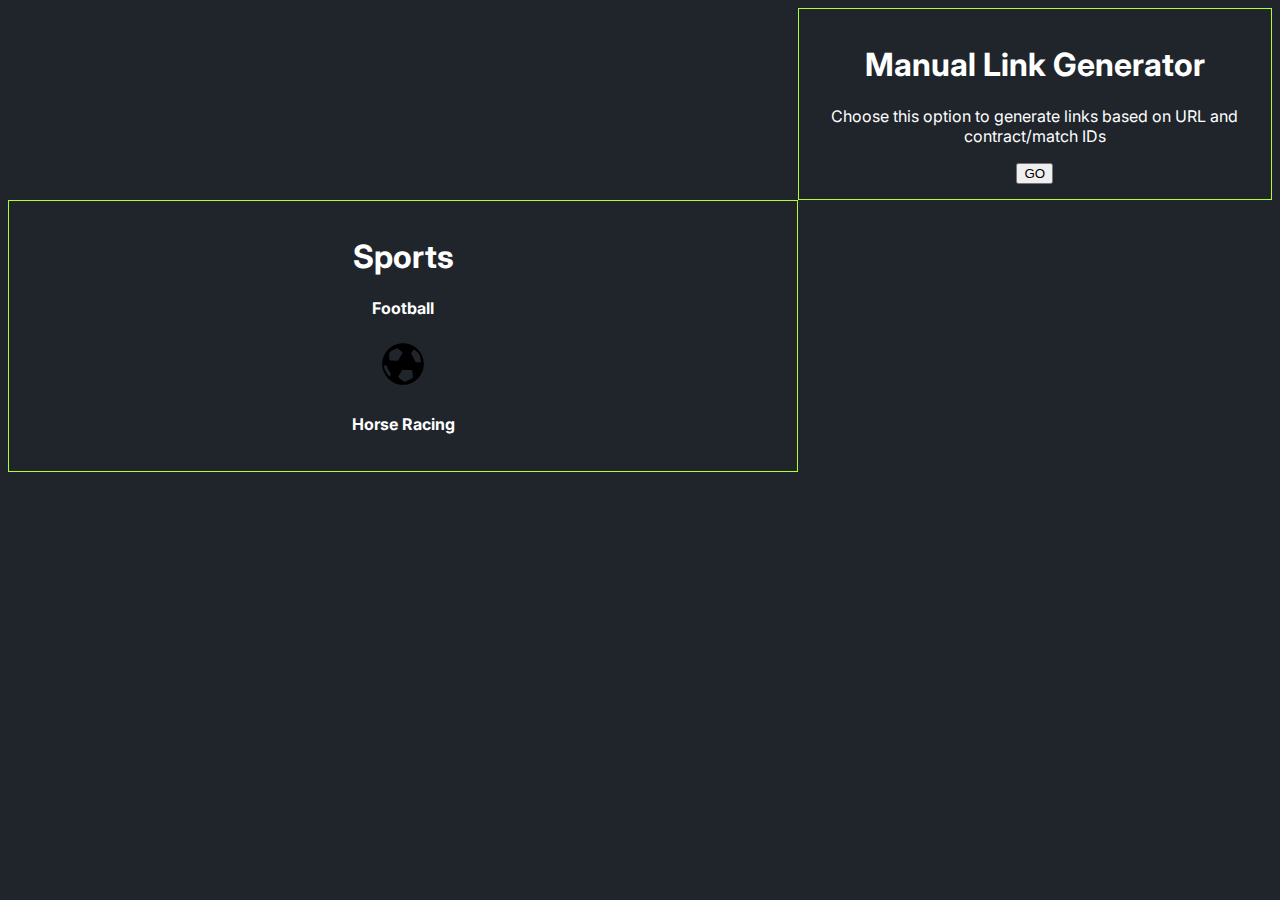
<file: index.html>
<!DOCTYPE html>
<html lang="en">
<head>
    <meta charset="UTF-8">
    <meta name="viewport" content="width=device-width, initial-scale=1.0">
    <link rel="stylesheet" type="text/css" href="style/style.css">
    <link rel="preconnect" href="https://fonts.googleapis.com">
    <link rel="preconnect" href="https://fonts.gstatic.com" crossorigin>
    <link href="https://fonts.googleapis.com/css2?family=Inter:wght@500&display=swap" rel="stylesheet">
    <title>AdTech Link Builder</title>
</head>
<body>
    <div class="manual-generator">
        <h1>Manual Link Generator</h1>
        <p>Choose this option to generate links based on URL and contract/match IDs</p>
        <a href="https://spread.sheet.url" target="_blank">
            <button class="manual-link-button">GO</button>
        </a>
    </div>
    
    <div class="sports">
        <h1>Sports</h1>
        <h4>Football</h4>
        <a href="competitions.html">
            <img src="imgs/football.svg" style="height:50px; width:50px">
        </a>
        <h4>Horse Racing</h4>

    </div>


</body>
</html>
</file>
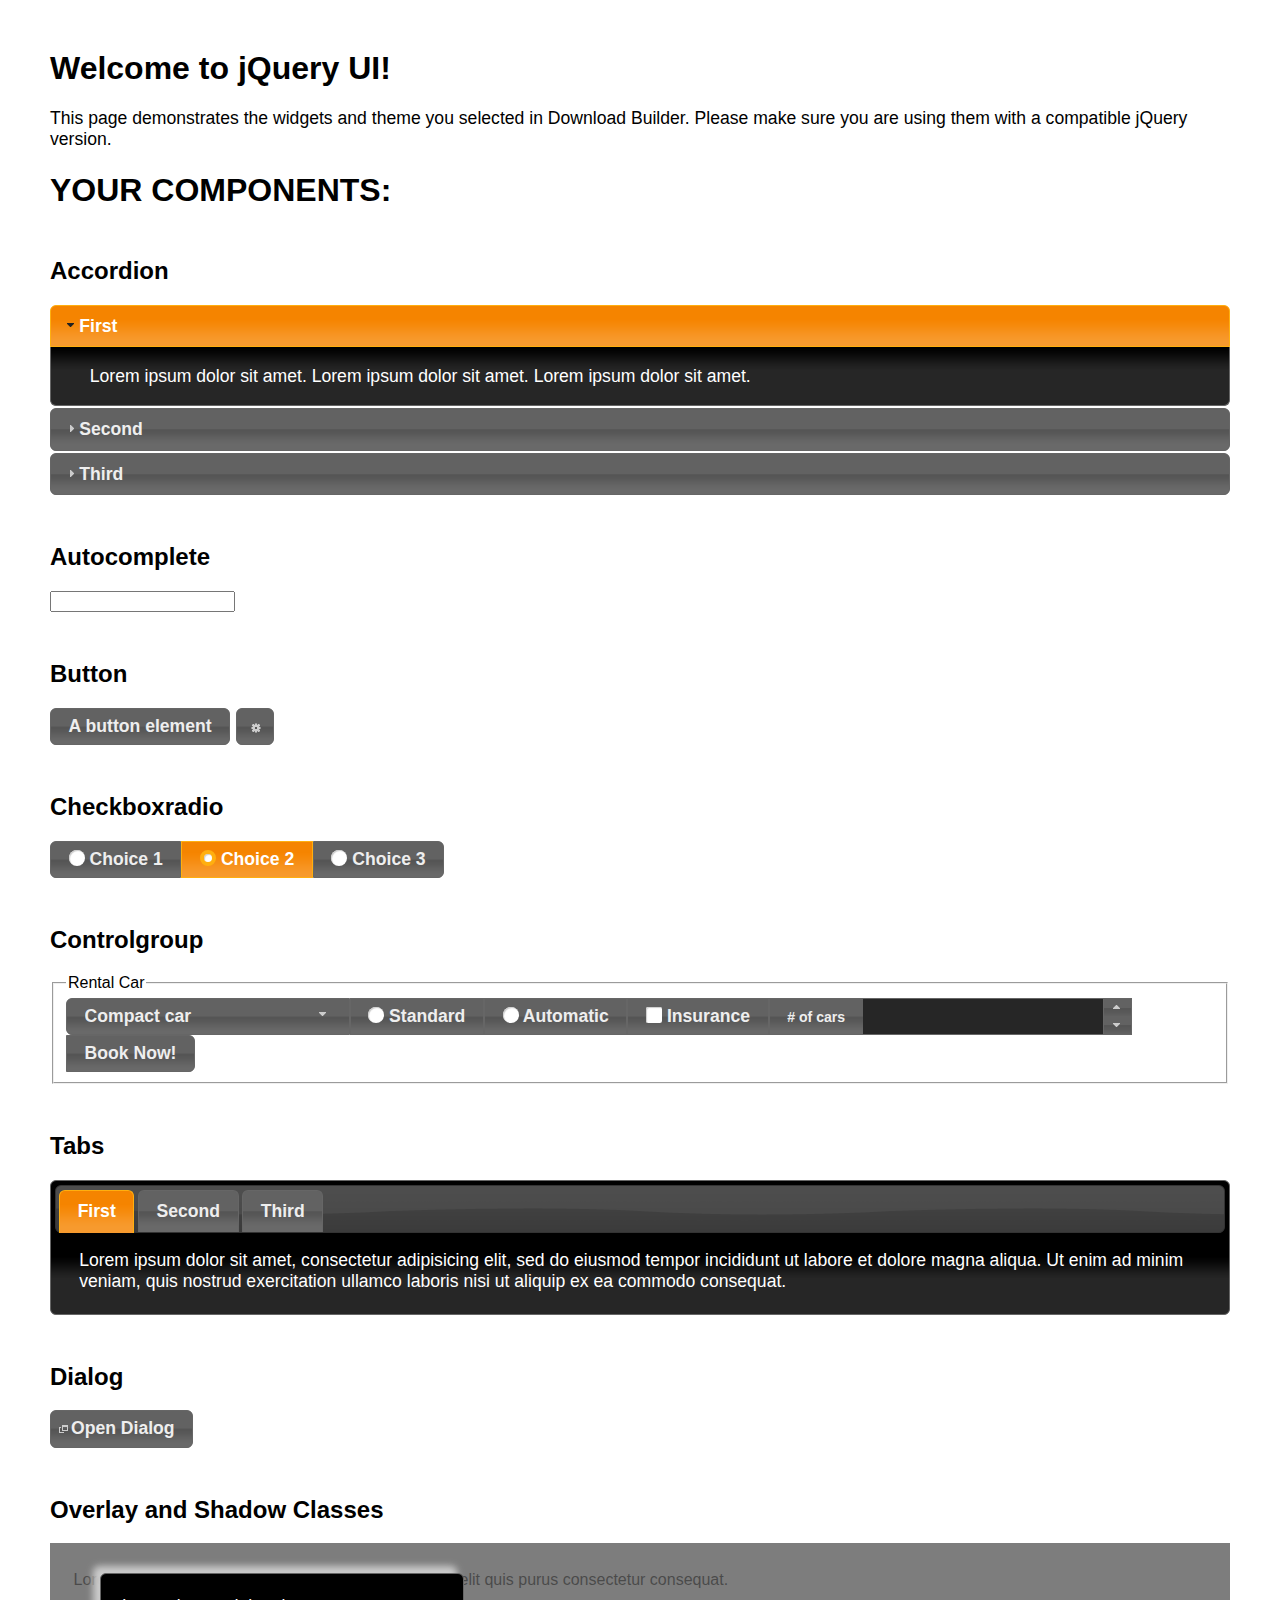
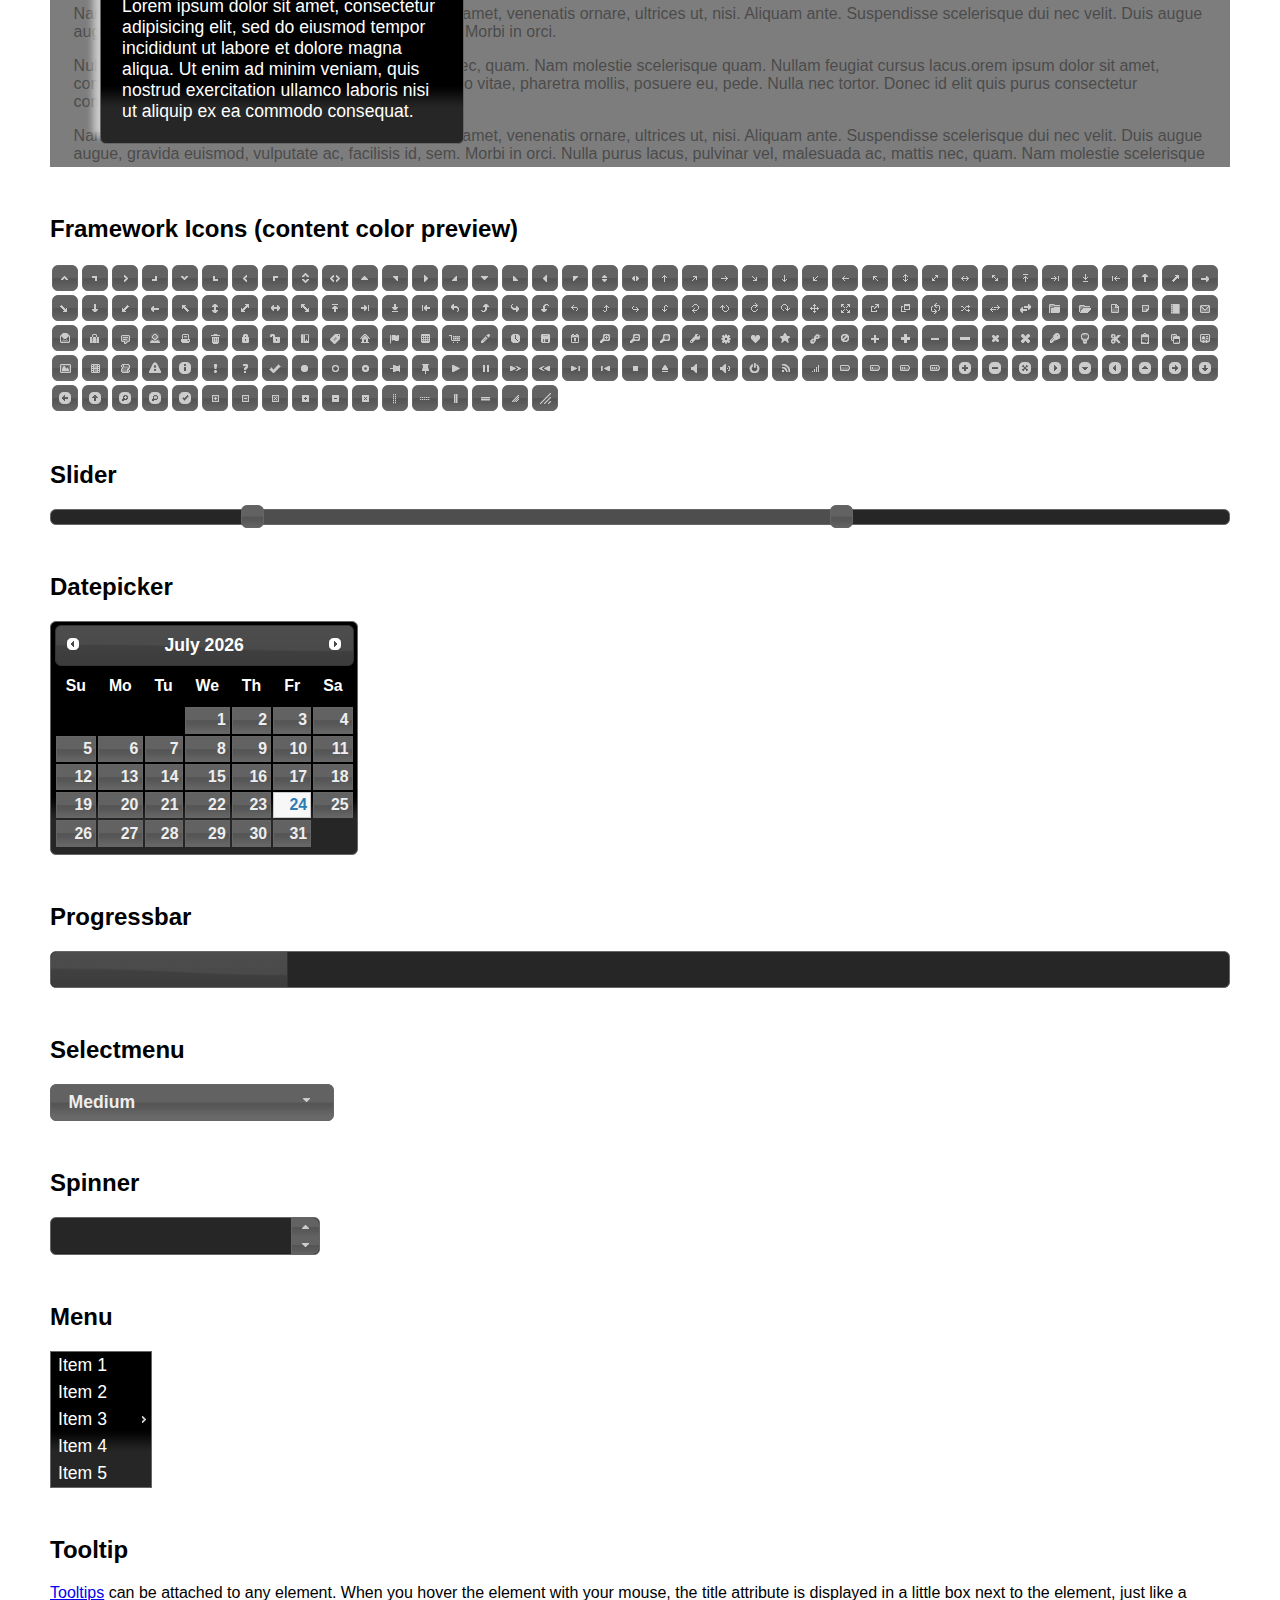
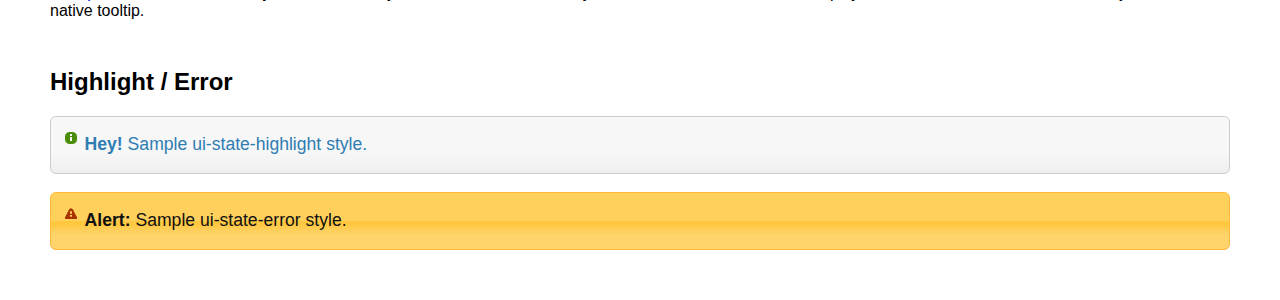
<file: jquery_themed/index.html>
<!doctype html>
<html lang="us">
<head>
	<meta charset="utf-8">
	<title>jQuery UI Example Page</title>
	<link href="jquery-ui.css" rel="stylesheet">
	<style>
	body{
		font-family: "Trebuchet MS", sans-serif;
		margin: 50px;
	}
	.demoHeaders {
		margin-top: 2em;
	}
	#dialog-link {
		padding: .4em 1em .4em 20px;
		text-decoration: none;
		position: relative;
	}
	#dialog-link span.ui-icon {
		margin: 0 5px 0 0;
		position: absolute;
		left: .2em;
		top: 50%;
		margin-top: -8px;
	}
	#icons {
		margin: 0;
		padding: 0;
	}
	#icons li {
		margin: 2px;
		position: relative;
		padding: 4px 0;
		cursor: pointer;
		float: left;
		list-style: none;
	}
	#icons span.ui-icon {
		float: left;
		margin: 0 4px;
	}
	.fakewindowcontain .ui-widget-overlay {
		position: absolute;
	}
	select {
		width: 200px;
	}
	</style>
</head>
<body>

<h1>Welcome to jQuery UI!</h1>

<div class="ui-widget">
	<p>This page demonstrates the widgets and theme you selected in Download Builder. Please make sure you are using them with a compatible jQuery version.</p>
</div>

<h1>YOUR COMPONENTS:</h1>

<!-- Accordion -->
<h2 class="demoHeaders">Accordion</h2>
<div id="accordion">
	<h3>First</h3>
	<div>Lorem ipsum dolor sit amet. Lorem ipsum dolor sit amet. Lorem ipsum dolor sit amet.</div>
	<h3>Second</h3>
	<div>Phasellus mattis tincidunt nibh.</div>
	<h3>Third</h3>
	<div>Nam dui erat, auctor a, dignissim quis.</div>
</div>

<!-- Autocomplete -->
<h2 class="demoHeaders">Autocomplete</h2>
<div>
	<input id="autocomplete" title="type &quot;a&quot;">
</div>

<!-- Button -->
<h2 class="demoHeaders">Button</h2>
<button id="button">A button element</button>
<button id="button-icon">An icon-only button</button>

<!-- Checkboxradio -->
<h2 class="demoHeaders">Checkboxradio</h2>
<form style="margin-top: 1em;">
	<div id="radioset">
		<input type="radio" id="radio1" name="radio"><label for="radio1">Choice 1</label>
		<input type="radio" id="radio2" name="radio" checked="checked"><label for="radio2">Choice 2</label>
		<input type="radio" id="radio3" name="radio"><label for="radio3">Choice 3</label>
	</div>
</form>

<!-- Controlgroup -->
<h2 class="demoHeaders">Controlgroup</h2>
<fieldset>
	<legend>Rental Car</legend>
	<div id="controlgroup">
		<select id="car-type">
			<option>Compact car</option>
			<option>Midsize car</option>
			<option>Full size car</option>
			<option>SUV</option>
			<option>Luxury</option>
			<option>Truck</option>
			<option>Van</option>
		</select>
		<label for="transmission-standard">Standard</label>
		<input type="radio" name="transmission" id="transmission-standard">
		<label for="transmission-automatic">Automatic</label>
		<input type="radio" name="transmission" id="transmission-automatic">
		<label for="insurance">Insurance</label>
		<input type="checkbox" name="insurance" id="insurance">
		<label for="horizontal-spinner" class="ui-controlgroup-label"># of cars</label>
		<input id="horizontal-spinner" class="ui-spinner-input">
		<button>Book Now!</button>
	</div>
</fieldset>

<!-- Tabs -->
<h2 class="demoHeaders">Tabs</h2>
<div id="tabs">
	<ul>
		<li><a href="#tabs-1">First</a></li>
		<li><a href="#tabs-2">Second</a></li>
		<li><a href="#tabs-3">Third</a></li>
	</ul>
	<div id="tabs-1">Lorem ipsum dolor sit amet, consectetur adipisicing elit, sed do eiusmod tempor incididunt ut labore et dolore magna aliqua. Ut enim ad minim veniam, quis nostrud exercitation ullamco laboris nisi ut aliquip ex ea commodo consequat.</div>
	<div id="tabs-2">Phasellus mattis tincidunt nibh. Cras orci urna, blandit id, pretium vel, aliquet ornare, felis. Maecenas scelerisque sem non nisl. Fusce sed lorem in enim dictum bibendum.</div>
	<div id="tabs-3">Nam dui erat, auctor a, dignissim quis, sollicitudin eu, felis. Pellentesque nisi urna, interdum eget, sagittis et, consequat vestibulum, lacus. Mauris porttitor ullamcorper augue.</div>
</div>

<h2 class="demoHeaders">Dialog</h2>
<p>
	<button id="dialog-link" class="ui-button ui-corner-all ui-widget">
		<span class="ui-icon ui-icon-newwin"></span>Open Dialog
	</button>
</p>

<h2 class="demoHeaders">Overlay and Shadow Classes</h2>
<div style="position: relative; width: 96%; height: 200px; padding:1% 2%; overflow:hidden;" class="fakewindowcontain">
	<p>Lorem ipsum dolor sit amet,  Nulla nec tortor. Donec id elit quis purus consectetur consequat. </p><p>Nam congue semper tellus. Sed erat dolor, dapibus sit amet, venenatis ornare, ultrices ut, nisi. Aliquam ante. Suspendisse scelerisque dui nec velit. Duis augue augue, gravida euismod, vulputate ac, facilisis id, sem. Morbi in orci. </p><p>Nulla purus lacus, pulvinar vel, malesuada ac, mattis nec, quam. Nam molestie scelerisque quam. Nullam feugiat cursus lacus.orem ipsum dolor sit amet, consectetur adipiscing elit. Donec libero risus, commodo vitae, pharetra mollis, posuere eu, pede. Nulla nec tortor. Donec id elit quis purus consectetur consequat. </p><p>Nam congue semper tellus. Sed erat dolor, dapibus sit amet, venenatis ornare, ultrices ut, nisi. Aliquam ante. Suspendisse scelerisque dui nec velit. Duis augue augue, gravida euismod, vulputate ac, facilisis id, sem. Morbi in orci. Nulla purus lacus, pulvinar vel, malesuada ac, mattis nec, quam. Nam molestie scelerisque quam. </p><p>Nullam feugiat cursus lacus.orem ipsum dolor sit amet, consectetur adipiscing elit. Donec libero risus, commodo vitae, pharetra mollis, posuere eu, pede. Nulla nec tortor. Donec id elit quis purus consectetur consequat. Nam congue semper tellus. Sed erat dolor, dapibus sit amet, venenatis ornare, ultrices ut, nisi. Aliquam ante. </p><p>Suspendisse scelerisque dui nec velit. Duis augue augue, gravida euismod, vulputate ac, facilisis id, sem. Morbi in orci. Nulla purus lacus, pulvinar vel, malesuada ac, mattis nec, quam. Nam molestie scelerisque quam. Nullam feugiat cursus lacus.orem ipsum dolor sit amet, consectetur adipiscing elit. Donec libero risus, commodo vitae, pharetra mollis, posuere eu, pede. Nulla nec tortor. Donec id elit quis purus consectetur consequat. Nam congue semper tellus. Sed erat dolor, dapibus sit amet, venenatis ornare, ultrices ut, nisi. </p>

	<!-- ui-dialog -->
	<div class="ui-widget-overlay ui-front"></div>
	<div style="position: absolute; width: 320px; left: 50px; top: 30px; padding: 1.2em" class="ui-widget ui-front ui-widget-content ui-corner-all ui-widget-shadow">
		Lorem ipsum dolor sit amet, consectetur adipisicing elit, sed do eiusmod tempor incididunt ut labore et dolore magna aliqua. Ut enim ad minim veniam, quis nostrud exercitation ullamco laboris nisi ut aliquip ex ea commodo consequat.
	</div>

</div>

<!-- ui-dialog -->
<div id="dialog" title="Dialog Title">
	<p>Lorem ipsum dolor sit amet, consectetur adipisicing elit, sed do eiusmod tempor incididunt ut labore et dolore magna aliqua. Ut enim ad minim veniam, quis nostrud exercitation ullamco laboris nisi ut aliquip ex ea commodo consequat.</p>
</div>


<h2 class="demoHeaders">Framework Icons (content color preview)</h2>
<ul id="icons" class="ui-widget ui-helper-clearfix">
	<li class="ui-state-default ui-corner-all" title=".ui-icon-caret-1-n"><span class="ui-icon ui-icon-caret-1-n"></span></li>
	<li class="ui-state-default ui-corner-all" title=".ui-icon-caret-1-ne"><span class="ui-icon ui-icon-caret-1-ne"></span></li>
	<li class="ui-state-default ui-corner-all" title=".ui-icon-caret-1-e"><span class="ui-icon ui-icon-caret-1-e"></span></li>
	<li class="ui-state-default ui-corner-all" title=".ui-icon-caret-1-se"><span class="ui-icon ui-icon-caret-1-se"></span></li>
	<li class="ui-state-default ui-corner-all" title=".ui-icon-caret-1-s"><span class="ui-icon ui-icon-caret-1-s"></span></li>
	<li class="ui-state-default ui-corner-all" title=".ui-icon-caret-1-sw"><span class="ui-icon ui-icon-caret-1-sw"></span></li>
	<li class="ui-state-default ui-corner-all" title=".ui-icon-caret-1-w"><span class="ui-icon ui-icon-caret-1-w"></span></li>
	<li class="ui-state-default ui-corner-all" title=".ui-icon-caret-1-nw"><span class="ui-icon ui-icon-caret-1-nw"></span></li>
	<li class="ui-state-default ui-corner-all" title=".ui-icon-caret-2-n-s"><span class="ui-icon ui-icon-caret-2-n-s"></span></li>
	<li class="ui-state-default ui-corner-all" title=".ui-icon-caret-2-e-w"><span class="ui-icon ui-icon-caret-2-e-w"></span></li>
	<li class="ui-state-default ui-corner-all" title=".ui-icon-triangle-1-n"><span class="ui-icon ui-icon-triangle-1-n"></span></li>
	<li class="ui-state-default ui-corner-all" title=".ui-icon-triangle-1-ne"><span class="ui-icon ui-icon-triangle-1-ne"></span></li>
	<li class="ui-state-default ui-corner-all" title=".ui-icon-triangle-1-e"><span class="ui-icon ui-icon-triangle-1-e"></span></li>
	<li class="ui-state-default ui-corner-all" title=".ui-icon-triangle-1-se"><span class="ui-icon ui-icon-triangle-1-se"></span></li>
	<li class="ui-state-default ui-corner-all" title=".ui-icon-triangle-1-s"><span class="ui-icon ui-icon-triangle-1-s"></span></li>
	<li class="ui-state-default ui-corner-all" title=".ui-icon-triangle-1-sw"><span class="ui-icon ui-icon-triangle-1-sw"></span></li>
	<li class="ui-state-default ui-corner-all" title=".ui-icon-triangle-1-w"><span class="ui-icon ui-icon-triangle-1-w"></span></li>
	<li class="ui-state-default ui-corner-all" title=".ui-icon-triangle-1-nw"><span class="ui-icon ui-icon-triangle-1-nw"></span></li>
	<li class="ui-state-default ui-corner-all" title=".ui-icon-triangle-2-n-s"><span class="ui-icon ui-icon-triangle-2-n-s"></span></li>
	<li class="ui-state-default ui-corner-all" title=".ui-icon-triangle-2-e-w"><span class="ui-icon ui-icon-triangle-2-e-w"></span></li>
	<li class="ui-state-default ui-corner-all" title=".ui-icon-arrow-1-n"><span class="ui-icon ui-icon-arrow-1-n"></span></li>
	<li class="ui-state-default ui-corner-all" title=".ui-icon-arrow-1-ne"><span class="ui-icon ui-icon-arrow-1-ne"></span></li>
	<li class="ui-state-default ui-corner-all" title=".ui-icon-arrow-1-e"><span class="ui-icon ui-icon-arrow-1-e"></span></li>
	<li class="ui-state-default ui-corner-all" title=".ui-icon-arrow-1-se"><span class="ui-icon ui-icon-arrow-1-se"></span></li>
	<li class="ui-state-default ui-corner-all" title=".ui-icon-arrow-1-s"><span class="ui-icon ui-icon-arrow-1-s"></span></li>
	<li class="ui-state-default ui-corner-all" title=".ui-icon-arrow-1-sw"><span class="ui-icon ui-icon-arrow-1-sw"></span></li>
	<li class="ui-state-default ui-corner-all" title=".ui-icon-arrow-1-w"><span class="ui-icon ui-icon-arrow-1-w"></span></li>
	<li class="ui-state-default ui-corner-all" title=".ui-icon-arrow-1-nw"><span class="ui-icon ui-icon-arrow-1-nw"></span></li>
	<li class="ui-state-default ui-corner-all" title=".ui-icon-arrow-2-n-s"><span class="ui-icon ui-icon-arrow-2-n-s"></span></li>
	<li class="ui-state-default ui-corner-all" title=".ui-icon-arrow-2-ne-sw"><span class="ui-icon ui-icon-arrow-2-ne-sw"></span></li>
	<li class="ui-state-default ui-corner-all" title=".ui-icon-arrow-2-e-w"><span class="ui-icon ui-icon-arrow-2-e-w"></span></li>
	<li class="ui-state-default ui-corner-all" title=".ui-icon-arrow-2-se-nw"><span class="ui-icon ui-icon-arrow-2-se-nw"></span></li>
	<li class="ui-state-default ui-corner-all" title=".ui-icon-arrowstop-1-n"><span class="ui-icon ui-icon-arrowstop-1-n"></span></li>
	<li class="ui-state-default ui-corner-all" title=".ui-icon-arrowstop-1-e"><span class="ui-icon ui-icon-arrowstop-1-e"></span></li>
	<li class="ui-state-default ui-corner-all" title=".ui-icon-arrowstop-1-s"><span class="ui-icon ui-icon-arrowstop-1-s"></span></li>
	<li class="ui-state-default ui-corner-all" title=".ui-icon-arrowstop-1-w"><span class="ui-icon ui-icon-arrowstop-1-w"></span></li>
	<li class="ui-state-default ui-corner-all" title=".ui-icon-arrowthick-1-n"><span class="ui-icon ui-icon-arrowthick-1-n"></span></li>
	<li class="ui-state-default ui-corner-all" title=".ui-icon-arrowthick-1-ne"><span class="ui-icon ui-icon-arrowthick-1-ne"></span></li>
	<li class="ui-state-default ui-corner-all" title=".ui-icon-arrowthick-1-e"><span class="ui-icon ui-icon-arrowthick-1-e"></span></li>
	<li class="ui-state-default ui-corner-all" title=".ui-icon-arrowthick-1-se"><span class="ui-icon ui-icon-arrowthick-1-se"></span></li>
	<li class="ui-state-default ui-corner-all" title=".ui-icon-arrowthick-1-s"><span class="ui-icon ui-icon-arrowthick-1-s"></span></li>
	<li class="ui-state-default ui-corner-all" title=".ui-icon-arrowthick-1-sw"><span class="ui-icon ui-icon-arrowthick-1-sw"></span></li>
	<li class="ui-state-default ui-corner-all" title=".ui-icon-arrowthick-1-w"><span class="ui-icon ui-icon-arrowthick-1-w"></span></li>
	<li class="ui-state-default ui-corner-all" title=".ui-icon-arrowthick-1-nw"><span class="ui-icon ui-icon-arrowthick-1-nw"></span></li>
	<li class="ui-state-default ui-corner-all" title=".ui-icon-arrowthick-2-n-s"><span class="ui-icon ui-icon-arrowthick-2-n-s"></span></li>
	<li class="ui-state-default ui-corner-all" title=".ui-icon-arrowthick-2-ne-sw"><span class="ui-icon ui-icon-arrowthick-2-ne-sw"></span></li>
	<li class="ui-state-default ui-corner-all" title=".ui-icon-arrowthick-2-e-w"><span class="ui-icon ui-icon-arrowthick-2-e-w"></span></li>
	<li class="ui-state-default ui-corner-all" title=".ui-icon-arrowthick-2-se-nw"><span class="ui-icon ui-icon-arrowthick-2-se-nw"></span></li>
	<li class="ui-state-default ui-corner-all" title=".ui-icon-arrowthickstop-1-n"><span class="ui-icon ui-icon-arrowthickstop-1-n"></span></li>
	<li class="ui-state-default ui-corner-all" title=".ui-icon-arrowthickstop-1-e"><span class="ui-icon ui-icon-arrowthickstop-1-e"></span></li>
	<li class="ui-state-default ui-corner-all" title=".ui-icon-arrowthickstop-1-s"><span class="ui-icon ui-icon-arrowthickstop-1-s"></span></li>
	<li class="ui-state-default ui-corner-all" title=".ui-icon-arrowthickstop-1-w"><span class="ui-icon ui-icon-arrowthickstop-1-w"></span></li>
	<li class="ui-state-default ui-corner-all" title=".ui-icon-arrowreturnthick-1-w"><span class="ui-icon ui-icon-arrowreturnthick-1-w"></span></li>
	<li class="ui-state-default ui-corner-all" title=".ui-icon-arrowreturnthick-1-n"><span class="ui-icon ui-icon-arrowreturnthick-1-n"></span></li>
	<li class="ui-state-default ui-corner-all" title=".ui-icon-arrowreturnthick-1-e"><span class="ui-icon ui-icon-arrowreturnthick-1-e"></span></li>
	<li class="ui-state-default ui-corner-all" title=".ui-icon-arrowreturnthick-1-s"><span class="ui-icon ui-icon-arrowreturnthick-1-s"></span></li>
	<li class="ui-state-default ui-corner-all" title=".ui-icon-arrowreturn-1-w"><span class="ui-icon ui-icon-arrowreturn-1-w"></span></li>
	<li class="ui-state-default ui-corner-all" title=".ui-icon-arrowreturn-1-n"><span class="ui-icon ui-icon-arrowreturn-1-n"></span></li>
	<li class="ui-state-default ui-corner-all" title=".ui-icon-arrowreturn-1-e"><span class="ui-icon ui-icon-arrowreturn-1-e"></span></li>
	<li class="ui-state-default ui-corner-all" title=".ui-icon-arrowreturn-1-s"><span class="ui-icon ui-icon-arrowreturn-1-s"></span></li>
	<li class="ui-state-default ui-corner-all" title=".ui-icon-arrowrefresh-1-w"><span class="ui-icon ui-icon-arrowrefresh-1-w"></span></li>
	<li class="ui-state-default ui-corner-all" title=".ui-icon-arrowrefresh-1-n"><span class="ui-icon ui-icon-arrowrefresh-1-n"></span></li>
	<li class="ui-state-default ui-corner-all" title=".ui-icon-arrowrefresh-1-e"><span class="ui-icon ui-icon-arrowrefresh-1-e"></span></li>
	<li class="ui-state-default ui-corner-all" title=".ui-icon-arrowrefresh-1-s"><span class="ui-icon ui-icon-arrowrefresh-1-s"></span></li>
	<li class="ui-state-default ui-corner-all" title=".ui-icon-arrow-4"><span class="ui-icon ui-icon-arrow-4"></span></li>
	<li class="ui-state-default ui-corner-all" title=".ui-icon-arrow-4-diag"><span class="ui-icon ui-icon-arrow-4-diag"></span></li>
	<li class="ui-state-default ui-corner-all" title=".ui-icon-extlink"><span class="ui-icon ui-icon-extlink"></span></li>
	<li class="ui-state-default ui-corner-all" title=".ui-icon-newwin"><span class="ui-icon ui-icon-newwin"></span></li>
	<li class="ui-state-default ui-corner-all" title=".ui-icon-refresh"><span class="ui-icon ui-icon-refresh"></span></li>
	<li class="ui-state-default ui-corner-all" title=".ui-icon-shuffle"><span class="ui-icon ui-icon-shuffle"></span></li>
	<li class="ui-state-default ui-corner-all" title=".ui-icon-transfer-e-w"><span class="ui-icon ui-icon-transfer-e-w"></span></li>
	<li class="ui-state-default ui-corner-all" title=".ui-icon-transferthick-e-w"><span class="ui-icon ui-icon-transferthick-e-w"></span></li>
	<li class="ui-state-default ui-corner-all" title=".ui-icon-folder-collapsed"><span class="ui-icon ui-icon-folder-collapsed"></span></li>
	<li class="ui-state-default ui-corner-all" title=".ui-icon-folder-open"><span class="ui-icon ui-icon-folder-open"></span></li>
	<li class="ui-state-default ui-corner-all" title=".ui-icon-document"><span class="ui-icon ui-icon-document"></span></li>
	<li class="ui-state-default ui-corner-all" title=".ui-icon-document-b"><span class="ui-icon ui-icon-document-b"></span></li>
	<li class="ui-state-default ui-corner-all" title=".ui-icon-note"><span class="ui-icon ui-icon-note"></span></li>
	<li class="ui-state-default ui-corner-all" title=".ui-icon-mail-closed"><span class="ui-icon ui-icon-mail-closed"></span></li>
	<li class="ui-state-default ui-corner-all" title=".ui-icon-mail-open"><span class="ui-icon ui-icon-mail-open"></span></li>
	<li class="ui-state-default ui-corner-all" title=".ui-icon-suitcase"><span class="ui-icon ui-icon-suitcase"></span></li>
	<li class="ui-state-default ui-corner-all" title=".ui-icon-comment"><span class="ui-icon ui-icon-comment"></span></li>
	<li class="ui-state-default ui-corner-all" title=".ui-icon-person"><span class="ui-icon ui-icon-person"></span></li>
	<li class="ui-state-default ui-corner-all" title=".ui-icon-print"><span class="ui-icon ui-icon-print"></span></li>
	<li class="ui-state-default ui-corner-all" title=".ui-icon-trash"><span class="ui-icon ui-icon-trash"></span></li>
	<li class="ui-state-default ui-corner-all" title=".ui-icon-locked"><span class="ui-icon ui-icon-locked"></span></li>
	<li class="ui-state-default ui-corner-all" title=".ui-icon-unlocked"><span class="ui-icon ui-icon-unlocked"></span></li>
	<li class="ui-state-default ui-corner-all" title=".ui-icon-bookmark"><span class="ui-icon ui-icon-bookmark"></span></li>
	<li class="ui-state-default ui-corner-all" title=".ui-icon-tag"><span class="ui-icon ui-icon-tag"></span></li>
	<li class="ui-state-default ui-corner-all" title=".ui-icon-home"><span class="ui-icon ui-icon-home"></span></li>
	<li class="ui-state-default ui-corner-all" title=".ui-icon-flag"><span class="ui-icon ui-icon-flag"></span></li>
	<li class="ui-state-default ui-corner-all" title=".ui-icon-calculator"><span class="ui-icon ui-icon-calculator"></span></li>
	<li class="ui-state-default ui-corner-all" title=".ui-icon-cart"><span class="ui-icon ui-icon-cart"></span></li>
	<li class="ui-state-default ui-corner-all" title=".ui-icon-pencil"><span class="ui-icon ui-icon-pencil"></span></li>
	<li class="ui-state-default ui-corner-all" title=".ui-icon-clock"><span class="ui-icon ui-icon-clock"></span></li>
	<li class="ui-state-default ui-corner-all" title=".ui-icon-disk"><span class="ui-icon ui-icon-disk"></span></li>
	<li class="ui-state-default ui-corner-all" title=".ui-icon-calendar"><span class="ui-icon ui-icon-calendar"></span></li>
	<li class="ui-state-default ui-corner-all" title=".ui-icon-zoomin"><span class="ui-icon ui-icon-zoomin"></span></li>
	<li class="ui-state-default ui-corner-all" title=".ui-icon-zoomout"><span class="ui-icon ui-icon-zoomout"></span></li>
	<li class="ui-state-default ui-corner-all" title=".ui-icon-search"><span class="ui-icon ui-icon-search"></span></li>
	<li class="ui-state-default ui-corner-all" title=".ui-icon-wrench"><span class="ui-icon ui-icon-wrench"></span></li>
	<li class="ui-state-default ui-corner-all" title=".ui-icon-gear"><span class="ui-icon ui-icon-gear"></span></li>
	<li class="ui-state-default ui-corner-all" title=".ui-icon-heart"><span class="ui-icon ui-icon-heart"></span></li>
	<li class="ui-state-default ui-corner-all" title=".ui-icon-star"><span class="ui-icon ui-icon-star"></span></li>
	<li class="ui-state-default ui-corner-all" title=".ui-icon-link"><span class="ui-icon ui-icon-link"></span></li>
	<li class="ui-state-default ui-corner-all" title=".ui-icon-cancel"><span class="ui-icon ui-icon-cancel"></span></li>
	<li class="ui-state-default ui-corner-all" title=".ui-icon-plus"><span class="ui-icon ui-icon-plus"></span></li>
	<li class="ui-state-default ui-corner-all" title=".ui-icon-plusthick"><span class="ui-icon ui-icon-plusthick"></span></li>
	<li class="ui-state-default ui-corner-all" title=".ui-icon-minus"><span class="ui-icon ui-icon-minus"></span></li>
	<li class="ui-state-default ui-corner-all" title=".ui-icon-minusthick"><span class="ui-icon ui-icon-minusthick"></span></li>
	<li class="ui-state-default ui-corner-all" title=".ui-icon-close"><span class="ui-icon ui-icon-close"></span></li>
	<li class="ui-state-default ui-corner-all" title=".ui-icon-closethick"><span class="ui-icon ui-icon-closethick"></span></li>
	<li class="ui-state-default ui-corner-all" title=".ui-icon-key"><span class="ui-icon ui-icon-key"></span></li>
	<li class="ui-state-default ui-corner-all" title=".ui-icon-lightbulb"><span class="ui-icon ui-icon-lightbulb"></span></li>
	<li class="ui-state-default ui-corner-all" title=".ui-icon-scissors"><span class="ui-icon ui-icon-scissors"></span></li>
	<li class="ui-state-default ui-corner-all" title=".ui-icon-clipboard"><span class="ui-icon ui-icon-clipboard"></span></li>
	<li class="ui-state-default ui-corner-all" title=".ui-icon-copy"><span class="ui-icon ui-icon-copy"></span></li>
	<li class="ui-state-default ui-corner-all" title=".ui-icon-contact"><span class="ui-icon ui-icon-contact"></span></li>
	<li class="ui-state-default ui-corner-all" title=".ui-icon-image"><span class="ui-icon ui-icon-image"></span></li>
	<li class="ui-state-default ui-corner-all" title=".ui-icon-video"><span class="ui-icon ui-icon-video"></span></li>
	<li class="ui-state-default ui-corner-all" title=".ui-icon-script"><span class="ui-icon ui-icon-script"></span></li>
	<li class="ui-state-default ui-corner-all" title=".ui-icon-alert"><span class="ui-icon ui-icon-alert"></span></li>
	<li class="ui-state-default ui-corner-all" title=".ui-icon-info"><span class="ui-icon ui-icon-info"></span></li>
	<li class="ui-state-default ui-corner-all" title=".ui-icon-notice"><span class="ui-icon ui-icon-notice"></span></li>
	<li class="ui-state-default ui-corner-all" title=".ui-icon-help"><span class="ui-icon ui-icon-help"></span></li>
	<li class="ui-state-default ui-corner-all" title=".ui-icon-check"><span class="ui-icon ui-icon-check"></span></li>
	<li class="ui-state-default ui-corner-all" title=".ui-icon-bullet"><span class="ui-icon ui-icon-bullet"></span></li>
	<li class="ui-state-default ui-corner-all" title=".ui-icon-radio-off"><span class="ui-icon ui-icon-radio-off"></span></li>
	<li class="ui-state-default ui-corner-all" title=".ui-icon-radio-on"><span class="ui-icon ui-icon-radio-on"></span></li>
	<li class="ui-state-default ui-corner-all" title=".ui-icon-pin-w"><span class="ui-icon ui-icon-pin-w"></span></li>
	<li class="ui-state-default ui-corner-all" title=".ui-icon-pin-s"><span class="ui-icon ui-icon-pin-s"></span></li>
	<li class="ui-state-default ui-corner-all" title=".ui-icon-play"><span class="ui-icon ui-icon-play"></span></li>
	<li class="ui-state-default ui-corner-all" title=".ui-icon-pause"><span class="ui-icon ui-icon-pause"></span></li>
	<li class="ui-state-default ui-corner-all" title=".ui-icon-seek-next"><span class="ui-icon ui-icon-seek-next"></span></li>
	<li class="ui-state-default ui-corner-all" title=".ui-icon-seek-prev"><span class="ui-icon ui-icon-seek-prev"></span></li>
	<li class="ui-state-default ui-corner-all" title=".ui-icon-seek-end"><span class="ui-icon ui-icon-seek-end"></span></li>
	<li class="ui-state-default ui-corner-all" title=".ui-icon-seek-first"><span class="ui-icon ui-icon-seek-first"></span></li>
	<li class="ui-state-default ui-corner-all" title=".ui-icon-stop"><span class="ui-icon ui-icon-stop"></span></li>
	<li class="ui-state-default ui-corner-all" title=".ui-icon-eject"><span class="ui-icon ui-icon-eject"></span></li>
	<li class="ui-state-default ui-corner-all" title=".ui-icon-volume-off"><span class="ui-icon ui-icon-volume-off"></span></li>
	<li class="ui-state-default ui-corner-all" title=".ui-icon-volume-on"><span class="ui-icon ui-icon-volume-on"></span></li>
	<li class="ui-state-default ui-corner-all" title=".ui-icon-power"><span class="ui-icon ui-icon-power"></span></li>
	<li class="ui-state-default ui-corner-all" title=".ui-icon-signal-diag"><span class="ui-icon ui-icon-signal-diag"></span></li>
	<li class="ui-state-default ui-corner-all" title=".ui-icon-signal"><span class="ui-icon ui-icon-signal"></span></li>
	<li class="ui-state-default ui-corner-all" title=".ui-icon-battery-0"><span class="ui-icon ui-icon-battery-0"></span></li>
	<li class="ui-state-default ui-corner-all" title=".ui-icon-battery-1"><span class="ui-icon ui-icon-battery-1"></span></li>
	<li class="ui-state-default ui-corner-all" title=".ui-icon-battery-2"><span class="ui-icon ui-icon-battery-2"></span></li>
	<li class="ui-state-default ui-corner-all" title=".ui-icon-battery-3"><span class="ui-icon ui-icon-battery-3"></span></li>
	<li class="ui-state-default ui-corner-all" title=".ui-icon-circle-plus"><span class="ui-icon ui-icon-circle-plus"></span></li>
	<li class="ui-state-default ui-corner-all" title=".ui-icon-circle-minus"><span class="ui-icon ui-icon-circle-minus"></span></li>
	<li class="ui-state-default ui-corner-all" title=".ui-icon-circle-close"><span class="ui-icon ui-icon-circle-close"></span></li>
	<li class="ui-state-default ui-corner-all" title=".ui-icon-circle-triangle-e"><span class="ui-icon ui-icon-circle-triangle-e"></span></li>
	<li class="ui-state-default ui-corner-all" title=".ui-icon-circle-triangle-s"><span class="ui-icon ui-icon-circle-triangle-s"></span></li>
	<li class="ui-state-default ui-corner-all" title=".ui-icon-circle-triangle-w"><span class="ui-icon ui-icon-circle-triangle-w"></span></li>
	<li class="ui-state-default ui-corner-all" title=".ui-icon-circle-triangle-n"><span class="ui-icon ui-icon-circle-triangle-n"></span></li>
	<li class="ui-state-default ui-corner-all" title=".ui-icon-circle-arrow-e"><span class="ui-icon ui-icon-circle-arrow-e"></span></li>
	<li class="ui-state-default ui-corner-all" title=".ui-icon-circle-arrow-s"><span class="ui-icon ui-icon-circle-arrow-s"></span></li>
	<li class="ui-state-default ui-corner-all" title=".ui-icon-circle-arrow-w"><span class="ui-icon ui-icon-circle-arrow-w"></span></li>
	<li class="ui-state-default ui-corner-all" title=".ui-icon-circle-arrow-n"><span class="ui-icon ui-icon-circle-arrow-n"></span></li>
	<li class="ui-state-default ui-corner-all" title=".ui-icon-circle-zoomin"><span class="ui-icon ui-icon-circle-zoomin"></span></li>
	<li class="ui-state-default ui-corner-all" title=".ui-icon-circle-zoomout"><span class="ui-icon ui-icon-circle-zoomout"></span></li>
	<li class="ui-state-default ui-corner-all" title=".ui-icon-circle-check"><span class="ui-icon ui-icon-circle-check"></span></li>
	<li class="ui-state-default ui-corner-all" title=".ui-icon-circlesmall-plus"><span class="ui-icon ui-icon-circlesmall-plus"></span></li>
	<li class="ui-state-default ui-corner-all" title=".ui-icon-circlesmall-minus"><span class="ui-icon ui-icon-circlesmall-minus"></span></li>
	<li class="ui-state-default ui-corner-all" title=".ui-icon-circlesmall-close"><span class="ui-icon ui-icon-circlesmall-close"></span></li>
	<li class="ui-state-default ui-corner-all" title=".ui-icon-squaresmall-plus"><span class="ui-icon ui-icon-squaresmall-plus"></span></li>
	<li class="ui-state-default ui-corner-all" title=".ui-icon-squaresmall-minus"><span class="ui-icon ui-icon-squaresmall-minus"></span></li>
	<li class="ui-state-default ui-corner-all" title=".ui-icon-squaresmall-close"><span class="ui-icon ui-icon-squaresmall-close"></span></li>
	<li class="ui-state-default ui-corner-all" title=".ui-icon-grip-dotted-vertical"><span class="ui-icon ui-icon-grip-dotted-vertical"></span></li>
	<li class="ui-state-default ui-corner-all" title=".ui-icon-grip-dotted-horizontal"><span class="ui-icon ui-icon-grip-dotted-horizontal"></span></li>
	<li class="ui-state-default ui-corner-all" title=".ui-icon-grip-solid-vertical"><span class="ui-icon ui-icon-grip-solid-vertical"></span></li>
	<li class="ui-state-default ui-corner-all" title=".ui-icon-grip-solid-horizontal"><span class="ui-icon ui-icon-grip-solid-horizontal"></span></li>
	<li class="ui-state-default ui-corner-all" title=".ui-icon-gripsmall-diagonal-se"><span class="ui-icon ui-icon-gripsmall-diagonal-se"></span></li>
	<li class="ui-state-default ui-corner-all" title=".ui-icon-grip-diagonal-se"><span class="ui-icon ui-icon-grip-diagonal-se"></span></li>
</ul>

<!-- Slider -->
<h2 class="demoHeaders">Slider</h2>
<div id="slider"></div>

<!-- Datepicker -->
<h2 class="demoHeaders">Datepicker</h2>
<div id="datepicker"></div>

<!-- Progressbar -->
<h2 class="demoHeaders">Progressbar</h2>
<div id="progressbar"></div>

<!-- Progressbar -->
<h2 class="demoHeaders">Selectmenu</h2>
<select id="selectmenu">
	<option>Slower</option>
	<option>Slow</option>
	<option selected="selected">Medium</option>
	<option>Fast</option>
	<option>Faster</option>
</select>

<!-- Spinner -->
<h2 class="demoHeaders">Spinner</h2>
<input id="spinner">

<!-- Menu -->
<h2 class="demoHeaders">Menu</h2>
<ul style="width:100px;" id="menu">
	<li><div>Item 1</div></li>
	<li><div>Item 2</div></li>
	<li><div>Item 3</div>
		<ul>
			<li><div>Item 3-1</div></li>
			<li><div>Item 3-2</div></li>
			<li><div>Item 3-3</div></li>
			<li><div>Item 3-4</div></li>
			<li><div>Item 3-5</div></li>
		</ul>
	</li>
	<li><div>Item 4</div></li>
	<li><div>Item 5</div></li>
</ul>

<!-- Tooltip -->
<h2 class="demoHeaders">Tooltip</h2>
<p id="tooltip">
	<a href="#" title="That&apos;s what this widget is">Tooltips</a> can be attached to any element. When you hover
the element with your mouse, the title attribute is displayed in a little box next to the element, just like a native tooltip.
</p>

<!-- Highlight / Error -->
<h2 class="demoHeaders">Highlight / Error</h2>
<div class="ui-widget">
	<div class="ui-state-highlight ui-corner-all" style="margin-top: 20px; padding: 0 .7em;">
		<p><span class="ui-icon ui-icon-info" style="float: left; margin-right: .3em;"></span>
		<strong>Hey!</strong> Sample ui-state-highlight style.</p>
	</div>
</div>
<br>
<div class="ui-widget">
	<div class="ui-state-error ui-corner-all" style="padding: 0 .7em;">
		<p><span class="ui-icon ui-icon-alert" style="float: left; margin-right: .3em;"></span>
		<strong>Alert:</strong> Sample ui-state-error style.</p>
	</div>
</div>

<script src="external/jquery/jquery.js"></script>
<script src="jquery-ui.js"></script>
<script>
$( "#accordion" ).accordion();

var availableTags = [
	"ActionScript",
	"AppleScript",
	"Asp",
	"BASIC",
	"C",
	"C++",
	"Clojure",
	"COBOL",
	"ColdFusion",
	"Erlang",
	"Fortran",
	"Groovy",
	"Haskell",
	"Java",
	"JavaScript",
	"Lisp",
	"Perl",
	"PHP",
	"Python",
	"Ruby",
	"Scala",
	"Scheme"
];
$( "#autocomplete" ).autocomplete({
	source: availableTags
});

$( "#button" ).button();
$( "#button-icon" ).button({
	icon: "ui-icon-gear",
	showLabel: false
});

$( "#radioset" ).buttonset();

$( "#controlgroup" ).controlgroup();

$( "#tabs" ).tabs();

$( "#dialog" ).dialog({
	autoOpen: false,
	width: 400,
	buttons: [
		{
			text: "Ok",
			click: function() {
				$( this ).dialog( "close" );
			}
		},
		{
			text: "Cancel",
			click: function() {
				$( this ).dialog( "close" );
			}
		}
	]
});

// Link to open the dialog
$( "#dialog-link" ).click(function( event ) {
	$( "#dialog" ).dialog( "open" );
	event.preventDefault();
});

$( "#datepicker" ).datepicker({
	inline: true
});

$( "#slider" ).slider({
	range: true,
	values: [ 17, 67 ]
});

$( "#progressbar" ).progressbar({
	value: 20
});

$( "#spinner" ).spinner();

$( "#menu" ).menu();

$( "#tooltip" ).tooltip();

$( "#selectmenu" ).selectmenu();

// Hover states on the static widgets
$( "#dialog-link, #icons li" ).hover(
	function() {
		$( this ).addClass( "ui-state-hover" );
	},
	function() {
		$( this ).removeClass( "ui-state-hover" );
	}
);
</script>
</body>
</html>
</file>
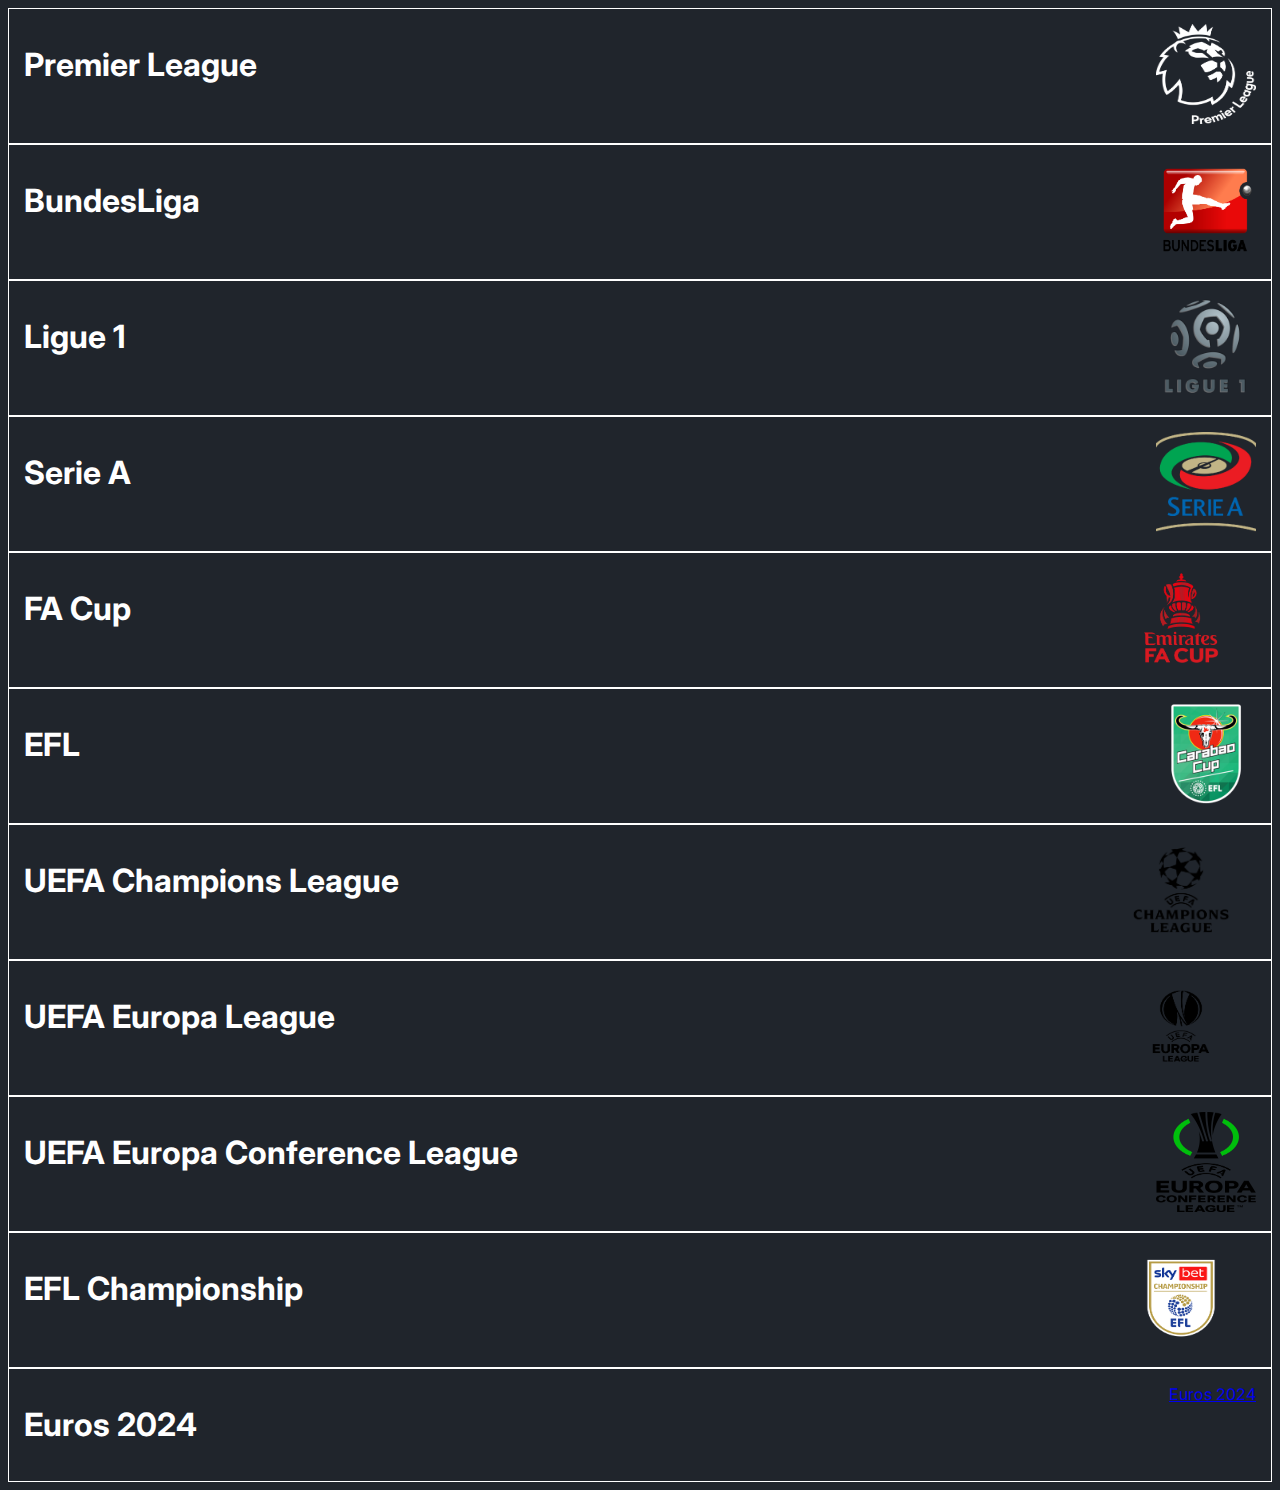
<file: competitions.html>
<!DOCTYPE html>
<html lang="en">
<head>
    <meta charset="UTF-8">
    <meta name="viewport" content="width=device-width, initial-scale=1.0">
    <link rel="stylesheet" type="text/css" href="style/style.css">
    <link rel="preconnect" href="https://fonts.googleapis.com">
    <link rel="preconnect" href="https://fonts.gstatic.com" crossorigin>
    <link href="https://fonts.googleapis.com/css2?family=Inter:wght@500&display=swap" rel="stylesheet">
    <title>Competitions</title>
</head>
<body>
    <div class="league">
        <h1>Premier League</h1>
        <a href="matches.html?league=epl">
            <img src="imgs/epl.png" style="height: 100px; width: 100px">
        </a>
    </div>

    <div class="league">
        <h1>BundesLiga</h1>
        <a href="matches.html?league=bundesliga">
            <img src="imgs/bundesliga.png" style="height: 100px; width: 100px">
        </a>
    </div>

    <div class="league">
        <h1>Ligue 1</h1>
        <a href="matches.html?league=ligue1">
            <img src="imgs/ligue1.png" style="height: 100px; width: 100px">
        </a>
    </div>

    <div class="league">
        <h1>Serie A</h1>
        <a href="matches.html?league=serie_a">
            <img src="imgs/serie_a.png" style="height: 100px; width: 100px">
        </a>
    </div>

    <div class="league">
        <h1>FA Cup</h1>
        <a href="matches.html?league=fa_cup">
            <img src="imgs/fa_cup.png" style="height: 100px; width: 150px">
        </a>
    </div>

    <div class="league">
        <h1>EFL</h1>
        <a href="matches.html?league=efl">
            <img src="imgs/carabao_cup.png" style="height: 100px; width: 100px">
        </a>
    </div>

    <div class="league">
        <h1>UEFA Champions League</h1>
        <a href="matches.html?league=ucl">
            <img src="imgs/uefa_champions_league.png" style="height: 100px; width: 150px">
        </a>
    </div>

    <div class="league">
        <h1>UEFA Europa League</h1>
        <a href="matches.html?league=uel">
            <img src="imgs/uefa_europa_league.png" style="height: 100px; width: 150px">
        </a>
    </div>

    <div class="league">
        <h1>UEFA Europa Conference League</h1>
        <a href="matches.html?league=uefa_conference_league">
            <img src="imgs/uefa_europa_conference_league.png" style="height: 100px; width: 100px">
        </a>
    </div>

    <div class="league">
        <h1>EFL Championship</h1>
        <a href="matches.html?league=efl_championship">
            <img src="imgs/efl.png" style="height: 100px; width: 150px">
        </a>
    </div>

    <div class="league">
        <h1>Euros 2024</h1>
        <a href="matches.html?league=euros_2024">
            Euros 2024
        </a>
    </div>

</body>
</html>
</file>
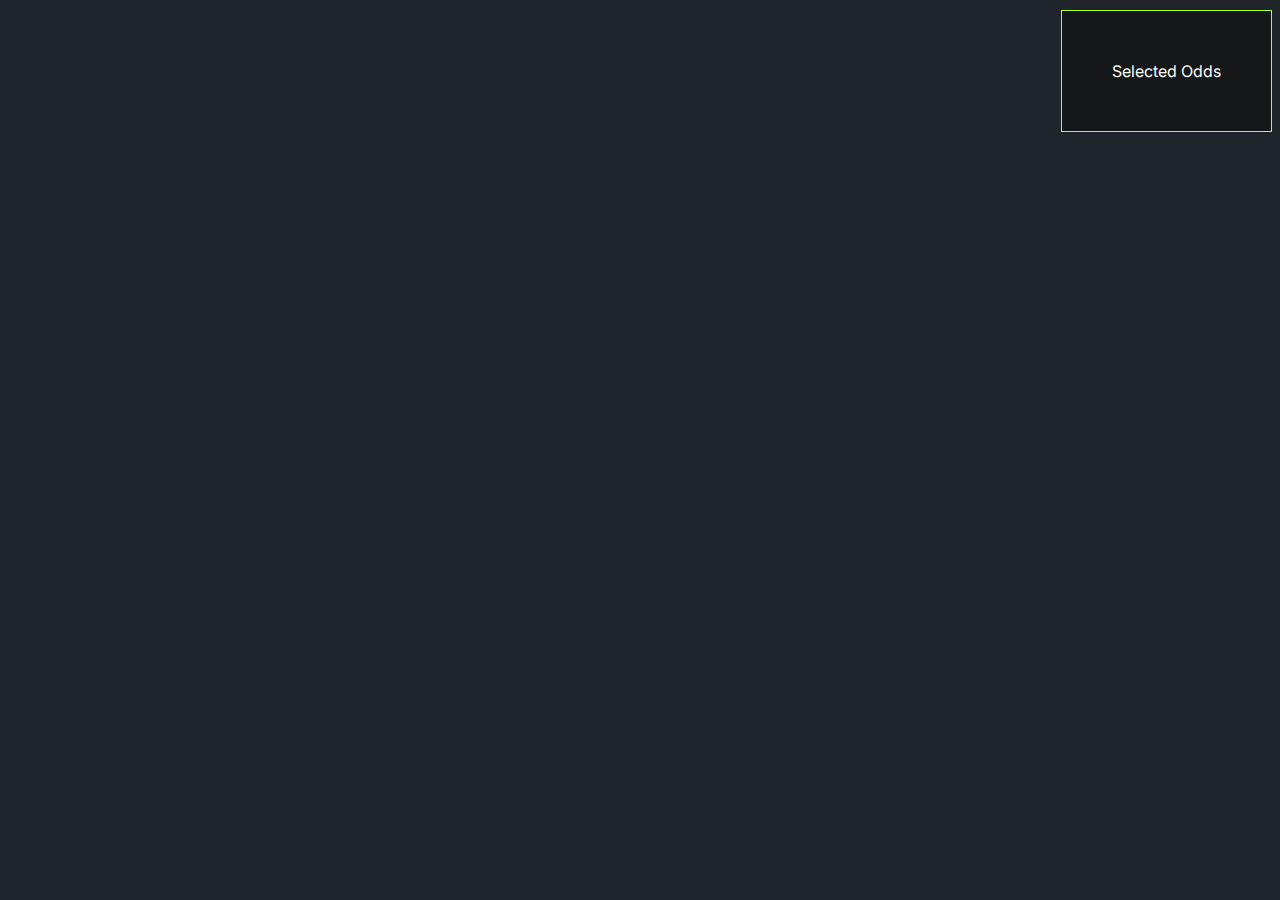
<file: match.html>
<!DOCTYPE html>
<html lang="en">
<head>
    <meta charset="UTF-8">
    <meta name="viewport" content="width=device-width, initial-scale=1.0">
    <link rel="stylesheet" type="text/css" href="style/style.css">
    <link rel="stylesheet" type="text/css" href="jquery_themed/jquery-ui.css">
    <link rel="stylesheet" type="text/css" href="jquery_themed/jquery-ui.structure.css">
    <link rel="stylesheet" type="text/css" href="jquery_themed/jquery-ui.theme.css">
    <link rel="preconnect" href="https://fonts.googleapis.com">
    <link rel="preconnect" href="https://fonts.gstatic.com" crossorigin>
    <link href="https://fonts.googleapis.com/css2?family=Inter:wght@500&display=swap" rel="stylesheet">
    <title>Match Details</title>
</head>
<body> 
    <script src="jquery_themed/external/jquery/jquery.js"></script>
    <script src="jquery_themed/jquery-ui.js"></script>
    <script src="matchDetails.js"></script>

    <div id="dialog" title="Parameters">
        <form id="generateLinkForm">
            <h5>Bet Type</h5>
            <label for="single">Singles</label>
            <input type="radio" id="single" name="btype" value="single">
            <label for="acca">Acca</label>
            <input type="radio" id="acca" name="btype" value="acca">
            <lable for="bbuilder">Bet Builder</lable>
            <input type="radio" id="bbuilder" name="btype" value="betbuilder">

            <h5>Btag</h5>
            <label for="btag-a">a_</label>
            <input type="number" id="btag-a" name="btag-a"><br>
            <label for="btag-b">b_</label>
            <input type="number" id="btag-b" name="btag-b" placeholder="1"><br>
            <label for="btag-c">c_</label>
            <input type="text" id="btag-c" name="btag-c"><br>

            <h5>UTMs</h5>
            <label for="utm_source">utm_source</label>
            <input type="text" id="utm_source" name="utm_source"><br>
            <label for="utm_campaign">utm_campaign</label>
            <input type="text" id="utm_campaign" name="utm_campaign"><br>
            <label for="utm_medium">utm_medium</label>
            <input type="text" id="utm_medium" name="utm_medium"><br>
            <label for="utm_term">utm_term</label>
            <input type="text" id="utm_term" name="utm_term"><br>
            <br>
            <br>
            <input type="submit" value="Generate Link">

        </form>
        
    </div>

</body>
</html>
</file>
<file: style/style.css>
html {
    background-color: rgb(32, 37, 44);
    color: white;
    text-align: center;
    font-family: 'Inter', sans-serif;
}

header {
    font-size: 3rem;
    margin: 10px;
}

div {
    padding: 15px;
}

.league {
    border: 1px solid white;
    display: flex;
    justify-content: space-between

}
.match {
    cursor: pointer;
}


.odds {
    float: right;
    margin-left: 20px;
}

.accordion {
    max-width: 50%;
    text-align: left;
    
}

.accordion-item {
    width: max-content;

}

.ui-accordion-header {
    padding: 100px;
    border: 1px grey solid;
}

.odds:hover {
    cursor: pointer;
}

.betslip {
    max-width: 100%;
    height: 100%;
    float: right;
    border: 1px greenyellow solid;
    position: sticky;
    top: 5%;
    background-color: rgb(22, 23, 24);
    display: flex;
    flex-direction: column;
    position: sticky;
    justify-content: right;
    padding: 50px;

}

.betslip > .selected_market > p > button.odds:hover {
    cursor: default;
}

.deleteButton {
    background-color: red;
    color: white;
}

.deleteButton:hover {
    cursor: pointer;
}

.continue-button {
    position: absolute;
    bottom: 0;
    margin-bottom: 10px;
    font-size:medium;
    margin-top: 10px;
    background-color: greenyellow;
    color: black;
}

.continue-button:hover {
    cursor: pointer;
}

.manual-generator {
    float: right;
    width: 35%;
    border: 1px solid greenyellow;
    text-align: center;
}

.sports {
    float: left;
    text-align: center;
    width: 60%;
    border: 1px solid greenyellow;
}

button:hover {
    cursor: pointer;
}
</file>
